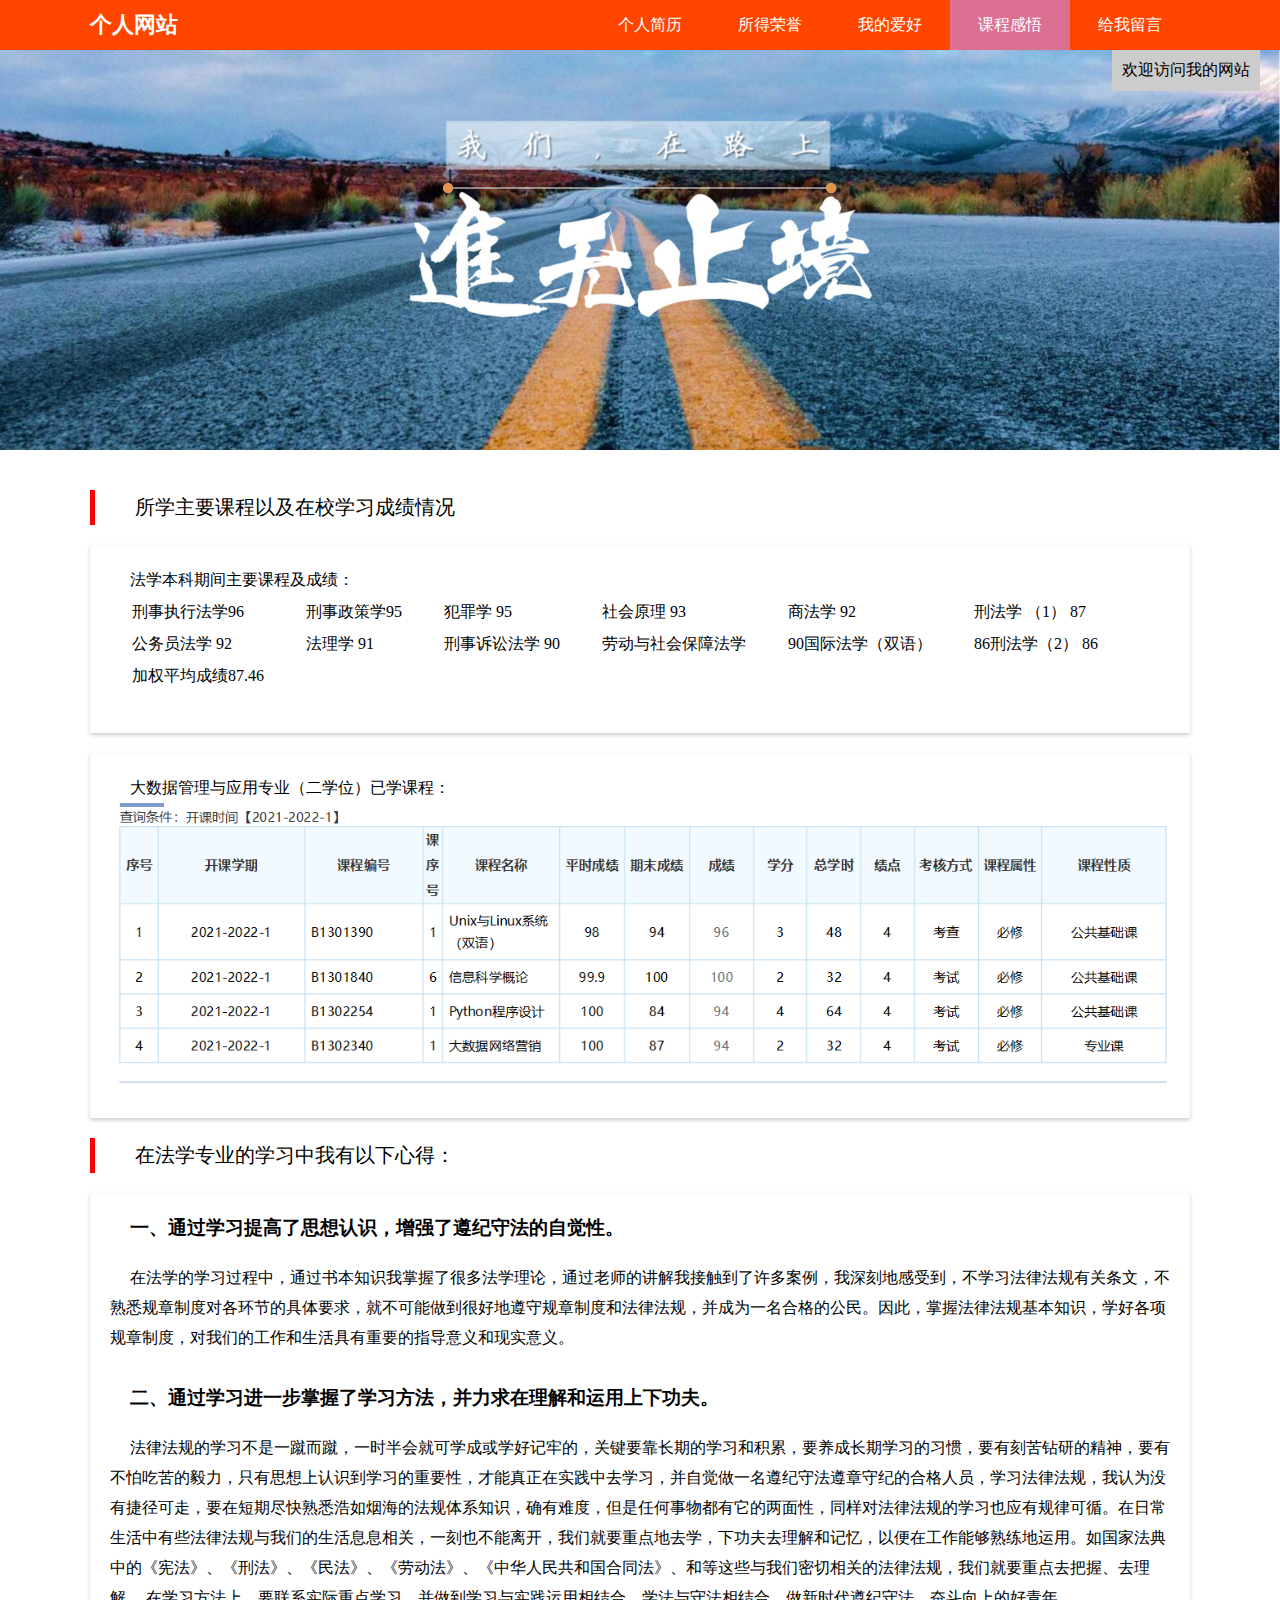
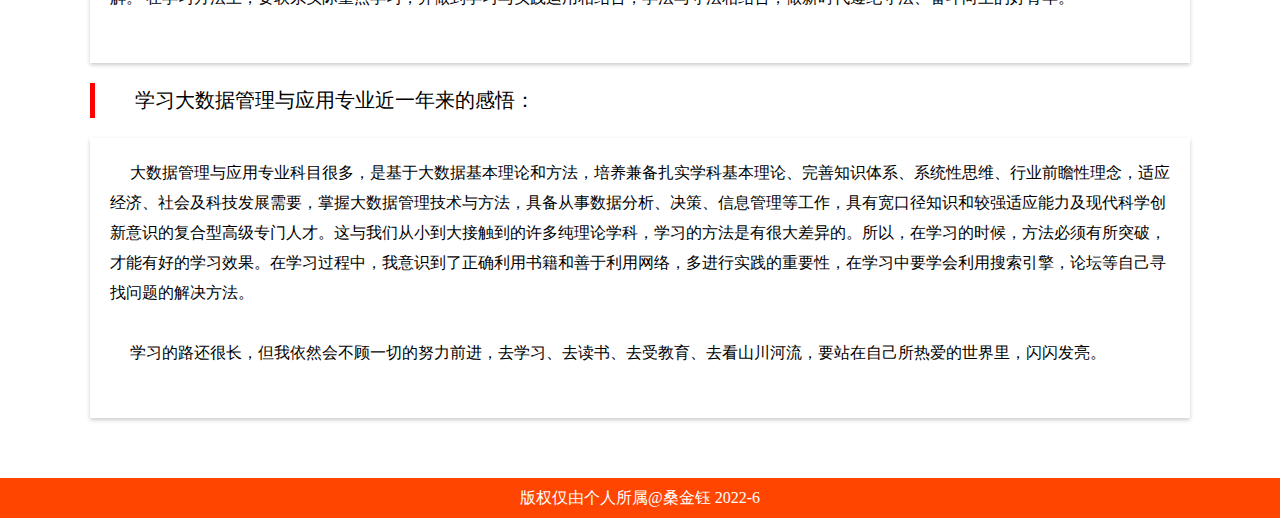
<file: page3.html>
<!DOCTYPE html>
<html lang="en">

<head>
    <meta charset="UTF-8">
    <meta http-equiv="X-UA-Compatible" content="IE=edge">
    <meta name="viewport" content="width=device-width, initial-scale=1.0">
    <title>我的爱好</title>
    <link rel="stylesheet" href="./css/style.css">
</head>

<body>
    <!-- 头部部分 （设置版心 居中对齐）html5新元素-->
    <header class="header">
        <div class="w">
            <div class="logo">个人网站</div>
            <div class="menu">
                <ul>
                    <li><a href="./index.html">个人简历</a></li>
                    <li><a href="./page1.html">所得荣誉</a></li>
                    <li><a href="./page2.html">我的爱好</a></li>
                    <li class="active"><a href="./page3.html">课程感悟</a></li>
                    <li><a href="./page4.html">给我留言</a></li>
                </ul>
            </div>
        </div>
    </header>
    <!-- 广告图部分 html5新元素-->
    <aside class="banner">
      <img src="./images/banner.png" alt="">
    </aside>
    <!-- 主要内容部分 html新元素-->
    <article class="content content3 w">
        <div class="title">
            <p>所学主要课程以及在校学习成绩情况</p>
        </div>
        <div class="text1">
            <p>法学本科期间主要课程及成绩：</p>
            <table>
                <tr>
                    <td>刑事执行法学96</td>
                    <td>刑事政策学95</td>
                    <td>犯罪学 95</td>
                    <td>社会原理 93</td>
                    <td>商法学 92</td>
                    <td>刑法学 （1） 87</td>
                </tr>
                <tr>
                    <td>公务员法学 92</td>
                    <td>法理学 91</td>
                    <td>刑事诉讼法学 90</td>
                    <td>劳动与社会保障法学</td>
                    <td>90国际法学（双语）</td>
                    <td>86刑法学（2） 86</td>
                </tr>
                <tr>
                    <td>加权平均成绩87.46</td>
                </tr>
            </table>
        </div>
        <div class="text1">
            <p>大数据管理与应用专业（二学位）已学课程：</p>
            <img src="./images/img33.png" width="100%" alt="">
        </div>
        <div class="title">
            <p>在法学专业的学习中我有以下心得：</p>
        </div>
        
        <div class="text1 text2">
            <h3>一、通过学习提高了思想认识，增强了遵纪守法的自觉性。</h3>
            <p>在法学的学习过程中，通过书本知识我掌握了很多法学理论，通过老师的讲解我接触到了许多案例，我深刻地感受到，不学习法律法规有关条文，不熟悉规章制度对各环节的具体要求，就不可能做到很好地遵守规章制度和法律法规，并成为一名合格的公民。因此，掌握法律法规基本知识，学好各项规章制度，对我们的工作和生活具有重要的指导意义和现实意义。</p>
            <h3>二、通过学习进一步掌握了学习方法，并力求在理解和运用上下功夫。</h3>
            <p>法律法规的学习不是一蹴而蹴，一时半会就可学成或学好记牢的，关键要靠长期的学习和积累，要养成长期学习的习惯，要有刻苦钻研的精神，要有不怕吃苦的毅力，只有思想上认识到学习的重要性，才能真正在实践中去学习，并自觉做一名遵纪守法遵章守纪的合格人员，学习法律法规，我认为没有捷径可走，要在短期尽快熟悉浩如烟海的法规体系知识，确有难度，但是任何事物都有它的两面性，同样对法律法规的学习也应有规律可循。在日常生活中有些法律法规与我们的生活息息相关，一刻也不能离开，我们就要重点地去学，下功夫去理解和记忆，以便在工作能够熟练地运用。如国家法典中的《宪法》、《刑法》、《民法》、《劳动法》、《中华人民共和国合同法》、和等这些与我们密切相关的法律法规，我们就要重点去把握、去理解。
                在学习方法上，要联系实际重点学习，并做到学习与实践运用相结合，学法与守法相结合，做新时代遵纪守法、奋斗向上的好青年。</p>
        </div>
        <div class="title">
            <p>学习大数据管理与应用专业近一年来的感悟：</p>
        </div>
        <div class="text1 text2">
            <p>大数据管理与应用专业科目很多，是基于大数据基本理论和方法，培养兼备扎实学科基本理论、完善知识体系、系统性思维、行业前瞻性理念，适应经济、社会及科技发展需要，掌握大数据管理技术与方法，具备从事数据分析、决策、信息管理等工作，具有宽口径知识和较强适应能力及现代科学创新意识的复合型高级专门人才。这与我们从小到大接触到的许多纯理论学科，学习的方法是有很大差异的。所以，在学习的时候，方法必须有所突破，才能有好的学习效果。在学习过程中，我意识到了正确利用书籍和善于利用网络，多进行实践的重要性，在学习中要学会利用搜索引擎，论坛等自己寻找问题的解决方法。</p>
            <p>学习的路还很长，但我依然会不顾一切的努力前进，去学习、去读书、去受教育、去看山川河流，要站在自己所热爱的世界里，闪闪发亮。</p>
        </div>
    </article>
    <div class="welcome">欢迎访问我的网站</div>
    <!-- 底部版权信息部分 -->
    <div class="footer">版权仅由个人所属@桑金钰 2022-6</div>
</body>

</html>
</file>
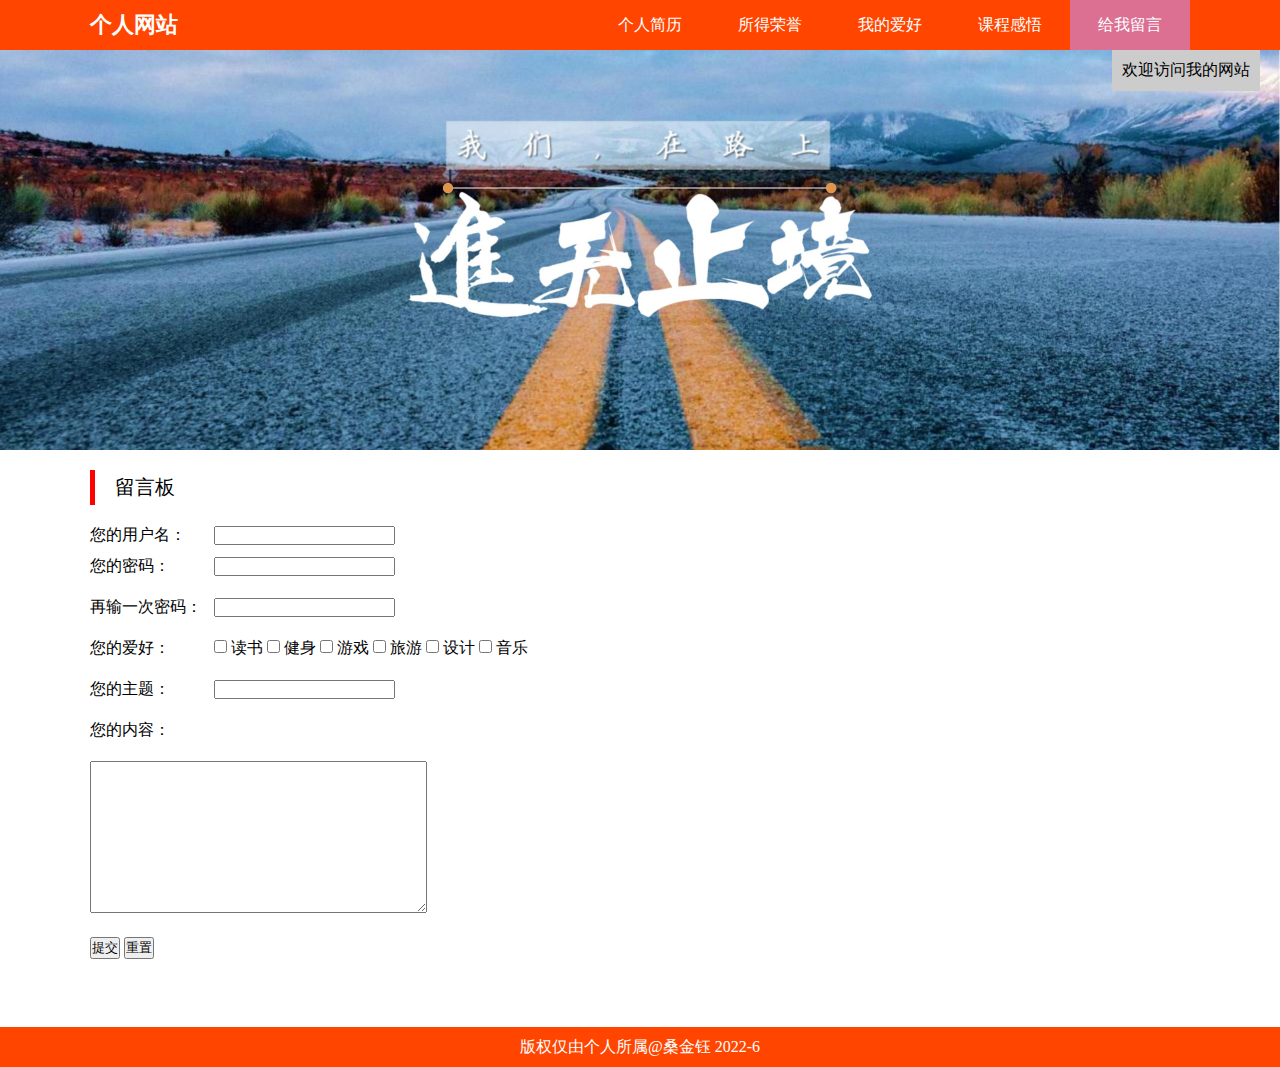
<file: page4.html>
<!DOCTYPE html>
<html lang="en">

<head>
    <meta charset="UTF-8">
    <meta http-equiv="X-UA-Compatible" content="IE=edge">
    <meta name="viewport" content="width=device-width, initial-scale=1.0">
    <title>给我留言</title>
    <link rel="stylesheet" href="./css/style.css">
</head>

<body>
    <!-- 头部部分 （设置版心 居中对齐）html5新元素-->
    <header class="header">
        <div class="w">
            <div class="logo">个人网站</div>
            <div class="menu">
                <ul>
                    <li><a href="./index.html">个人简历</a></li>
                    <li><a href="./page1.html">所得荣誉</a></li>
                    <li><a href="./page2.html">我的爱好</a></li>
                    <li><a href="./page3.html">课程感悟</a></li>
                    <li class="active"><a href="./page4.html">给我留言</a></li>
                </ul>
            </div>
        </div>
    </header>
    <!-- 广告图部分 html5新元素-->
    <aside class="banner">
      <img src="./images/banner.png" alt="">
    </aside>
    <!-- 主要内容部分 html新元素-->
    <article id="content" class="w content">
        <div class="title">留言板</div>
        <div id="box1">
            <div class="z" id="lr">
                <form id="form1" method="post" action="">
                    <span class="span1"> 您的用户名：</span>
                    <label>
                        <input type="text" name="textfield" />
                    </label>
                    <p><span class="span1">您的密码：</span>
                        <input type="password" name="textfield2" />
                    </p>
                    <p>
                       <span class="span1"> 再输一次密码：</span>
                        <input type="password" name="textfield22" />
                    </p>
                    <p> <span class="span1">您的爱好：</span> <span class="ziti">
                            <input type="checkbox" name="checkbox" value="checkbox" />
                            读书
                            <input type="checkbox" name="checkbox2" value="checkbox" />
                            健身
                            <input type="checkbox" name="checkbox3" value="checkbox" />
                            游戏
                            <input type="checkbox" name="checkbox4" value="checkbox" />
                            旅游</span><span class="ziti">
                            <input type="checkbox" name="checkbox22" value="checkbox" />
                            设计</span><span class="ziti">
                            <input type="checkbox" name="checkbox222" value="checkbox" />
                            音乐 </span></p>
                    <p>
                        <span class="span1">您的主题：</span>
                        <input type="text" name="textfield3" />
                    </p>
                    <p> <span class="span1">您的内容：</span></p>
                    <p>
                        <textarea name="textarea" cols="40" rows="10" wrap="virtual"></textarea>
                    </p>
                    <p>
                        <label>
                            <input type="submit" name="Submit" value="提交" />
                        </label>
                        <input type="reset" name="Submit2" value="重置" />
                    </p>
                    <label></label>
                </form>
                <p>&nbsp;</p>
            </div>

        </div>
    </article>
    <div class="welcome">欢迎访问我的网站</div>
    <!-- 底部版权信息部分 -->
    <div class="footer">版权仅由个人所属@桑金钰 2022-6</div>
</body>

</html>
</file>
<file: css/style.css>
/* 页面初始化 */
* {
    margin: 0;
    padding: 0;
    list-style: none;
    text-decoration: none
}
/* 设置版心 --- 凝胶布局 */
.w {
    width: 1100px;
    margin: 0 auto
}
/* 头部公告部分 */
.header {
    line-height: 50px;
    box-sizing: border-box;
    padding: 0 20px;
    color: #fff;
    background-color: #ff4500
}
/* 设置flex 布局 两端对齐 */
.header .w {
    display: flex;
    justify-content: space-between
}

.header a {
    color: #fff
}

.header .logo {
    font-size: 22px;
    font-weight: bolder
}

.header .menu ul {
    display: flex
}
/* 设置菜单选中状态 */
.header .menu ul .active {
    background-color: #db7093
}
/* 设置菜单鼠标放上状态 */
.header .menu ul li:hover {
    background-color: #db7093
}

.header .menu ul li a {
    display: inline-block;
    width: 120px;
    text-align: center
}
/* 大图部分 */
.banner {
    height: 400px
}

.banner img {
    width: 100%;
    height: 100%;
    -o-object-fit: cover;
    object-fit: cover
}
/* 中间内容部分 */
.content {
    margin-top: 20px
}
/* 设置公共标题样式 */
.content .title {
    line-height: 35px;
    padding-left: 20px;
    border-left: 5px solid red;
    margin-bottom: 20px;
    font-size: 20px;
    display: flex;
    justify-content: space-between
}

.content .title .more {
    font-size: 14px
}

.content .title .more a {
    color: #000
}

.content table {
    margin-bottom: 20px
}

.content .td1 {
    padding: 20px
}

.content td {
    padding: 0 20px
}

.content td p {
    line-height: 30px
}

.content td img {
    height: 100%
}

.content .imgs {
    display: flex;
    justify-content: space-between
}

.content .imgs .img {
    width: 22%;
    height: 230px;
    overflow: hidden
}
/* 设置动画 0.3秒的效果 */
.content .imgs .img img {
    width: 100%;
    height: 230px;
    transition: all .3s;
    cursor: pointer
}
/* 设置鼠标放上 图片放大 */
.content .imgs .img img:hover {
    transform: scale(1.1)
}
/* 底部部分 */
.footer {
    text-align: center;
    line-height: 40px;
    background-color: #ff4500;
    color: #fff;
    margin-top: 20px
}
/* 第二个页面部分 */
.content2 .imgs2 {
    display: flex;
    flex-wrap: wrap;
    justify-content: space-between
}

.content2 .imgs2:after {
    content: "";
    width: 22%
}

.content2 .imgs2 .img {
    width: 22%;
    text-align: center;
    padding-bottom: 10px;
    border-bottom: 1px solid #ccc;
    margin-bottom: 30px;
    box-sizing: border-box
}

.content2 .imgs2 .img:hover {
    border: 1px solid #ff4500
}

.content2 .imgs2 .img img {
    width: 100%;
    height: 181px;
    -o-object-fit: cover;
    object-fit: cover
}

.content2 .imgs2 .img p {
    height: 40px;
    display: flex;
    align-items: center;
    justify-content: center
}
/* 第三、第四个页面部分 */
.content3 {
    padding: 20px;
    line-height: 30px;
    text-indent: 20px
}

.content3 h3 {
    margin-bottom: 20px
}

.content3 .text2 p {
    margin-bottom: 30px
}

/* 设置阴影效果 */
.content3 .text1 {
    padding: 20px;
    box-shadow: 0 .125rem .25rem rgba(0, 0, 0, .204) !important;
    margin-bottom: 20px
}
/* 设置阴影效果 */
.content3 .items {
    padding: 20px;
    box-shadow: 0 .125rem .25rem rgba(0, 0, 0, .204) !important
}
/* 设置flex布局 */
.content3 .items .item {
    margin-bottom: 30px;
    display: flex;
    justify-content: space-between;
    padding-bottom: 20px;
    border-bottom: 1px dashed #ccc
}

.content3 .items .item .img {
    width: 30%;
    text-align: center
}

.content3 .items .item .img img {
    width: 100%
}

.content3 .items .item .img video {
    width: 100%
}

.content3 .items .item .text {
    width: 65%
}
/* 留言页面部分 */
#content p {
    padding: 10px 0
}

#content .span1 {
    display: inline-block;
    width: 120px;
    text-align: left
}
/* 使用固定定位，将元素定位到网页中的右上叫，随着页面滚动 */
.welcome{
    position: fixed;
    right: 20px;
    top: 50px;
    background-color: #ccc;
    padding: 10px;
}
</file>
